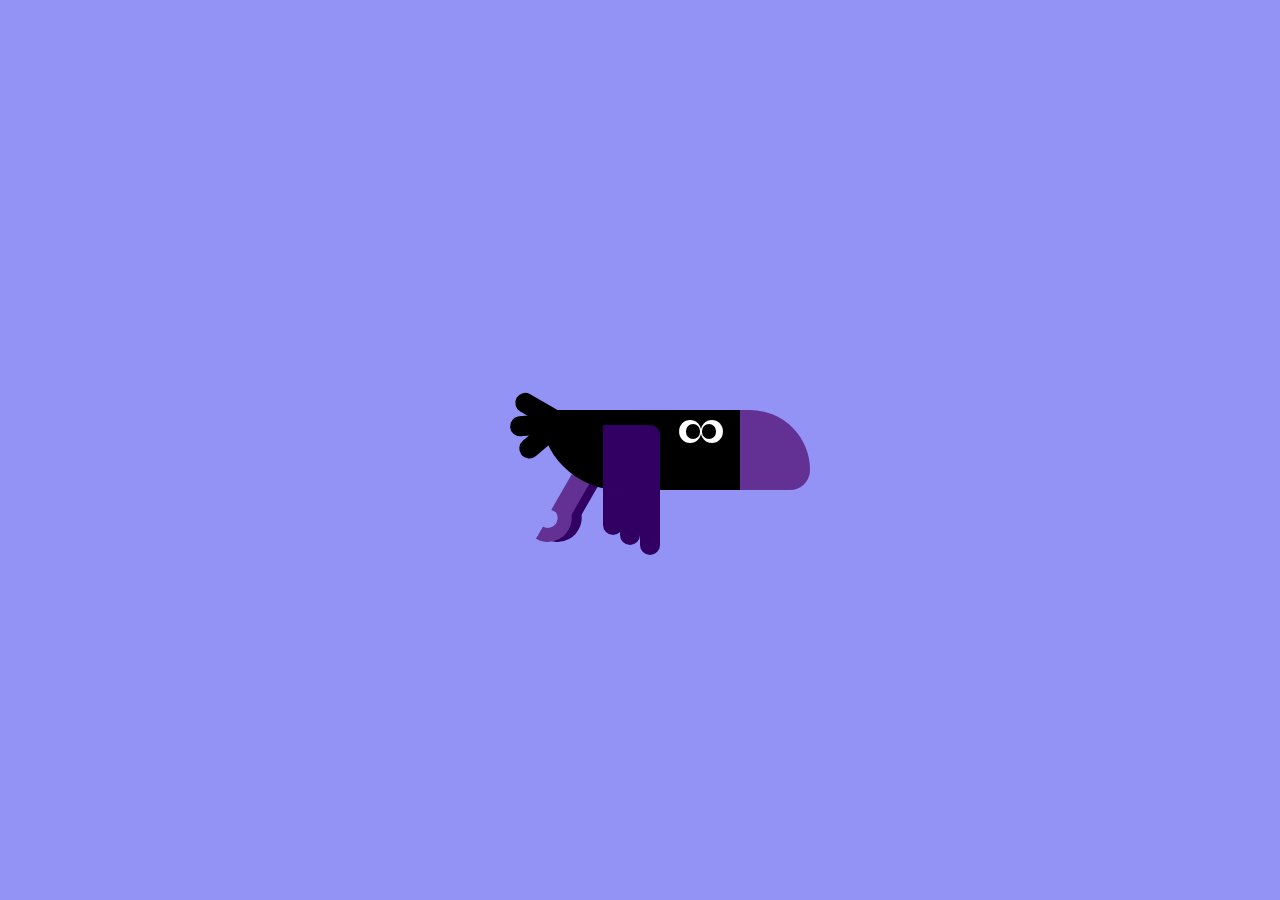
<file: Crow/index.html>
<!DOCTYPE html>
<html lang="en">
<head>
  <meta charset="UTF-8">
  <meta name="viewport" content="width=device-width, initial-scale=1.0">
  <link rel="stylesheet" href="style.css">
  <title>Document</title>
</head>
<body>
  <div class="container">
    <div class="beak-upper"></div>
    <div class="beak-lower"></div>
    <div class="leg-1"></div>
    <div class="leg-2"></div>
    <div class="crow">
      <div class="wings">
        <div class="wing"></div>
      </div>
      <div class="tail"></div>
    </div>
  </div>
</body>
</html>
</file>
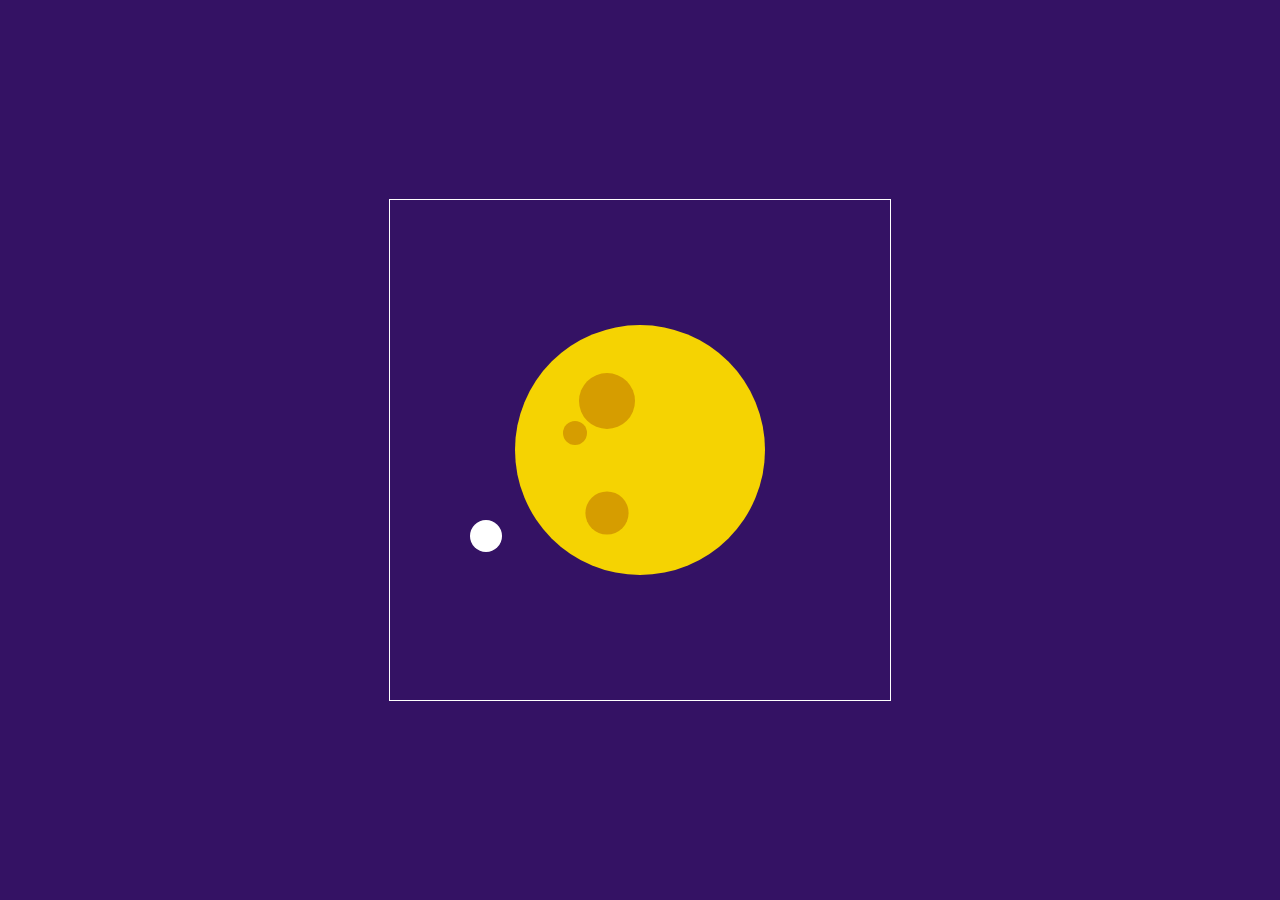
<file: animations/satellite/index.html>
<!DOCTYPE html>
<html lang="en">
<head>
  <meta charset="UTF-8">
  <meta name="viewport" content="width=device-width, initial-scale=1.0">
  <link rel="stylesheet" href="style.css">
  <title>Document</title>
</head>
<body>
  <div class="container">
    <div class="planet">
    </div>
    <div class="satellite">
    </div>
  </div>
</body>
</html>
</file>
<file: Crow/style.css>
* {
  padding: 0;
  margin: 0;
  box-sizing: border-box;
}

body{
  background-color: #9393f5;

}

/* animação começa a ser criada depois de concluir o desenho */
.container {
  height: 20em;
  width: 25em;
  position: absolute;
  transform: translate(-50%,-50%);
  top: 50%;
  left: 50%;
  animation: fly 2s infinite;
}

@keyframes fly{
  50%{
    top: calc(50% + 3em);
  }
}

.crow {
  position: absolute;
  height: 5em;
  width: 12.5em;
  background-color: black; 
  border-radius: 0 0 0 5em;
  transform: translate(-50%,-50%);
  left: 50%;
  top: 50%;
  perspective: 31.25em;
}

.crow::before{
  position: absolute;
  content: "";
  height: 0.9em;
  width: 0.9em;
  background-color: black;
  box-shadow: -0.18em 0 0 0.25em #fff; 
  border-radius: 50%;
  top: 0.9em;
  right: 2.5em;
  animation: blink 3s infinite;
}

@keyframes blink {
  5% {
    transform: scaleY(0);
  }
  8% {
    transform: scaleY(1);
  }
}

.crow::after {
  position: absolute;
  content: "";
  height: 0.9em;
  width: 0.9em;
  background-color: black;
  box-shadow: 0.18em 0 0 0.25em #fff; 
  border-radius: 50%;
  top: 0.9em;
  right: 1.5em;
  animation: blink 3s infinite;
}

.beak-upper {
  position: absolute;
  height: 3.75em;
  width: 5em;
  background-color: #623193;
  top: 7.5em;
  left: 18.12em;
  border-radius: 0 3.75em 0 0 ;
  animation: caw-1 2s infinite;
  transform-origin: 0 50%;
}

@keyframes caw-1 {
  20%{
    transform: rotate(-15deg);
  }
  30% {
    transform: rotate(0);
  }
  40% {
    transform: rotate(-15deg);
  }
  60% {
    transform: rotate(0deg);
  }
}

.beak-lower {
  position: absolute;
  height: 1.25em;
  width: 5em;
  background-color: #623193;
  left: 18.12em;
  top: 11.25em;
  border-radius: 0 0 1.25em 0 ;
  animation: caw-2 2s infinite;
  transform-origin: 0 50%;
}

@keyframes caw-2 {
  20%{
    transform: rotate(15deg);
  }
  30% {
    transform: rotate(0);
  }
  40% {
    transform: rotate(15deg);
  }
  60% {
    transform: rotate(0deg);
  }
}


.wings {
  position: absolute;
  top: 0.93em;
  left: 6.25em;
  animation: flap 2s infinite;
  transform-style: preserve-3d;
}

@keyframes flap {
  50%{
    transform: rotateX(180deg)
  }
}
.wing {
  position: absolute;
  height: 8.12em;
  background-color: #310062;
  width: 1.25em;
  border-radius: 0 1.25em 1.25em 1.25em;

}

.wing::before {
  content: "";
  position: absolute;
  height: 7.5em;
  width: 1.25em;
  background-color: #310062;
  border-radius: 0 0 1.25em 1.25em;
  right: 1.25em;
}

.wing::after{
  content: "";
  position: absolute;
  height: 6.87em;
  width: 1.25em;
  background-color: #310062;
  border-radius: 0 0 1.25em 1.25em;
  right: 2.3em;
}

.tail {
  height: 1.25em;
  width: 3.12em;
  background-color: black;
  position: absolute;
  left: -1.87em;
  top: 0.31em;
  border-radius: 1.25em;
  transform: rotate(-5deg);
  animation: wiggle 0.6s infinite;
  
}

@keyframes wiggle {
  50%{
    transform: rotate(35deg);
  }
}

.tail::before, .tail::after {
  position: absolute;
  content: "";
  height: 1.25em;
  width: 3.12em;
  background-color: black;
  border-radius: 1.25em; 
  transform-origin: right;
}
.tail::before {
  transform: rotate(35deg);
}
.tail::after {
  transform: rotate(-35deg);
}

.leg-1, .leg-2 {
  position: absolute;
  height: 5em;
  width: 1.25em;
  top: 9.37em;
  transform: rotate(30deg);
  animation: leg 2s infinite;
}

@keyframes leg {
  50%{
    transform: rotate(40deg);
  }
}

.leg-1 {
  background-color: #310062;
  left: 8.75em;
}
.leg-2 {
  background-color: #623193;
  left: 8.12em;
}

.leg-1::before, .leg-2::before {
  position: absolute;
  content: "";
  height: 1.25em;
  width: 0.62em;
  background-color: transparent;
  border-radius: 0 1.87em 1.87em 0;
  top: 4.06em;
  right: -0.31em;
}

.leg-1::before {
  border: 0.93em solid #310062;
  border-left: none;
}
.leg-2::before {
  border: 0.93em solid #623193;
  border-left: none;
}
</file>
<file: animations/satellite/style.css>
* {
  padding: 0;
  margin: 0;
}

body {
  background-color: #341264;
}

.container {
  height: 31.25em;
  width: 31.25em;
  border: 1px solid white;
  position: absolute;
  transform: translate(-50%,-50%);
  left: 50%;
  top: 50%;
}

.planet{
  height:15.62em;
  width: 15.62em;
  background-color: #f5d302;
  border-radius: 50%;
  position: absolute;
  margin: auto;
  left: 0;
  bottom: 0;
  top: 0;
  right: 0;
  z-index: 1;
}

.planet::before{
  content: "";
  position: absolute;
  height: 1.5em;
  width: 1.5em;
  background-color: #d69d00;
  top: 6em;
  left: 3em;
  border-radius: 50%;
  box-shadow: 2em 5em 0 0.6em #d69d00, 2em -2em 0 1em #d69d00; 
}

.satellite {
  height: 2em;
  width: 2em;
  background-color: #fff;
  border-radius: 50%;
  position: relative;
  left: 5em;
  bottom: -20em;
  animation: spin 3s infinite;
  z-index: 1;
}

@keyframes spin {
  49% {
    z-index: 1;
  }
  50% {
    bottom: -9.3em;
    left: 23em;
    z-index: -1;
  }

  100%{
    z-index:-1
  }
}
</file>
